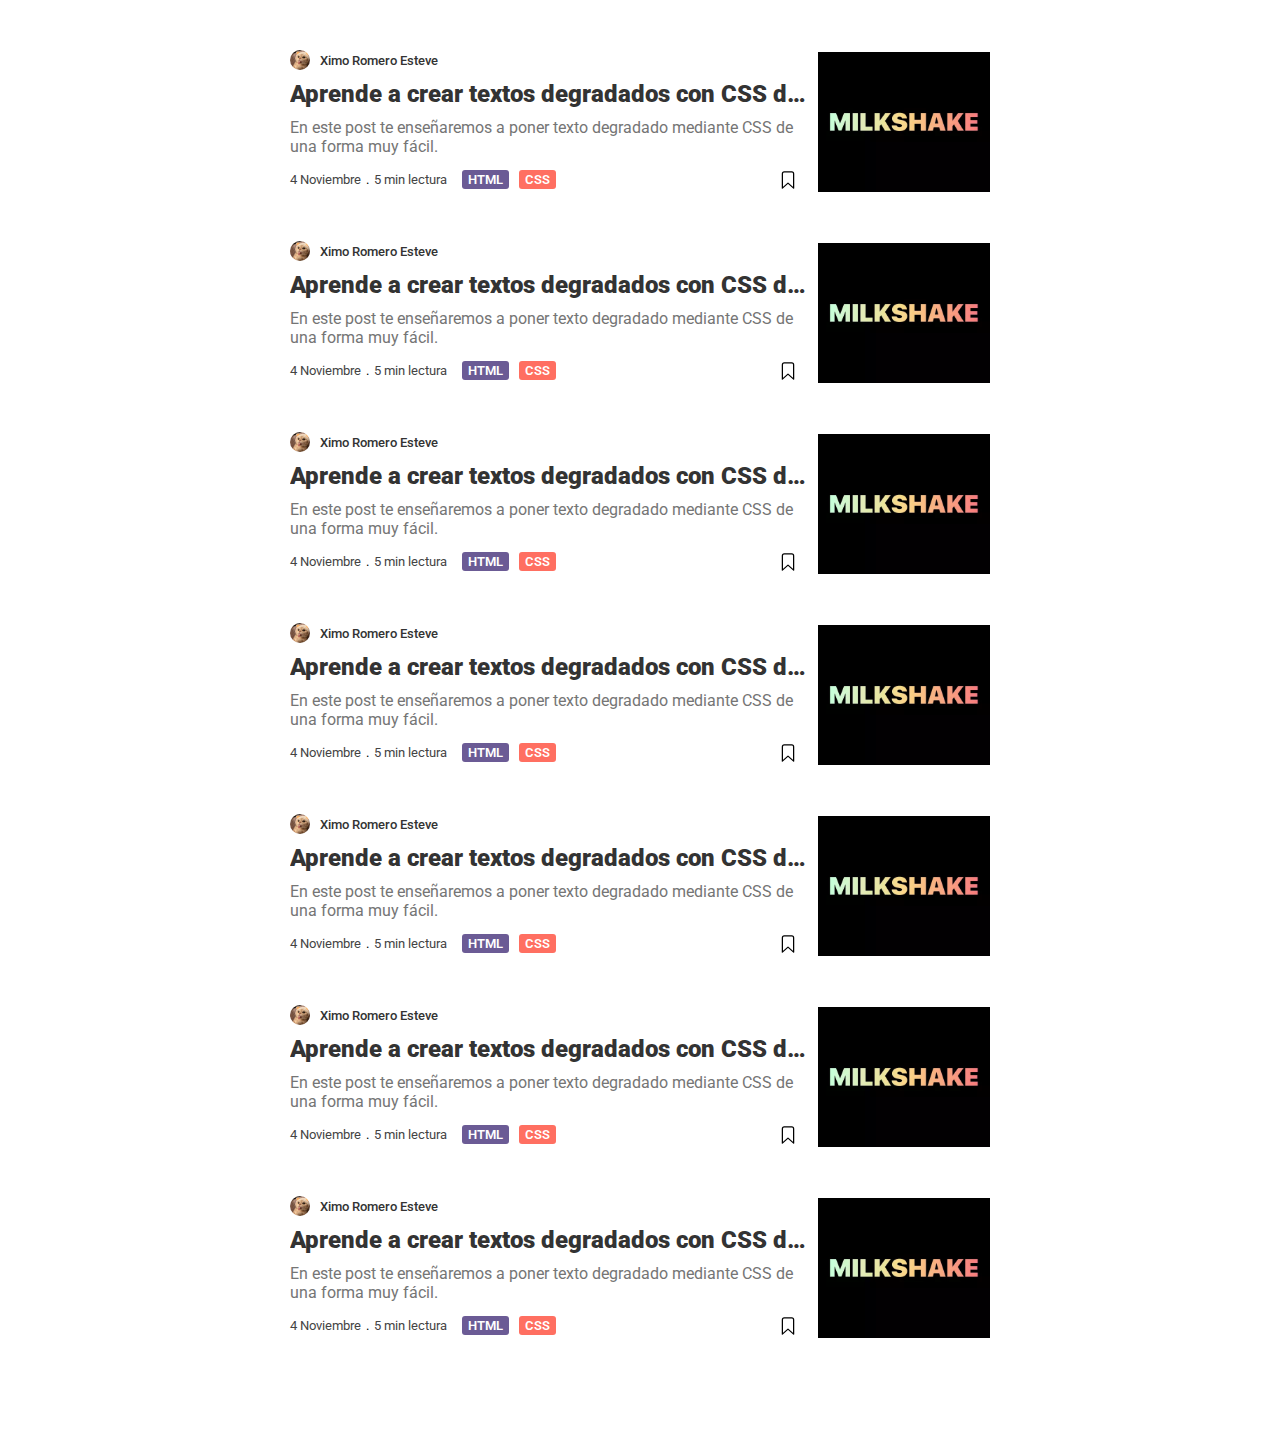
<file: index.html>
<!DOCTYPE html>
<html lang="es">

<head>
    <meta charset="UTF-8">
    <meta name="viewport" content="width=device-width, initial-scale=1.0">
    <title>CSS: Texto degradado en segundos | WEBTRICKS</title>
    <link rel="stylesheet" href="post.css">
</head>

<body>
    <section class="publicaciones">
        <article class="post">
            <div class="left_container">
                <div class="autor_data">
                    <a href="#!" rel="noopener" class="autor_link">
                        <img src="uploads/cat.webp" loading="lazy" alt="Ximo Romero Esteve" class="autor_image">
                    </a>
                    <a href="#!" rel="noopener" class="autor_link">
                        <p class="autor_name">Ximo Romero Esteve</p>
                    </a>
                </div>
                <a href="#!" rel="noopener" class="post_data">
                    <h3 class="post_title">Aprende a crear textos degradados con CSS de forma fácil</h3>
                    <h4 class="description">En este post te enseñaremos a poner texto degradado mediante CSS de una forma muy fácil.</h4>
                </a>
                <div class="bottom_information">
                    <div class="left_column">
                        <span class="date_post">4 Noviembre</span>
                        <span class="separator">.</span>
                        <span class="readTime_post">5 min lectura</span>
                        <div class="categorias_post">
                            <a href="#!" class="html">html</a>
                            <a href="#!" class="css">css</a>
                        </div>
                    </div>
                    <div class="right_column">
                        <a href="#!" rel="noopener" class="save_link">
                            <img src="uploads/bookmark-outline.svg" loading="lazy" alt="Guardar Post" class="save_post">
                        </a>
                    </div>
                </div>
            </div>
            <a href="#!" class="right_container">
                <img src="uploads/text-gradient-little.webp" data-src="uploads/text-gradient.webp" loading="lazy" alt="CSS Texto Degradado" class="post_image">
            </a>
        </article>
        <!--  -->
        <article class="post">
            <div class="left_container">
                <div class="autor_data">
                    <a href="#!" rel="noopener" class="autor_link">
                        <img src="uploads/cat.webp" loading="lazy" alt="Ximo Romero Esteve" class="autor_image">
                    </a>
                    <a href="#!" rel="noopener" class="autor_link">
                        <p class="autor_name">Ximo Romero Esteve</p>
                    </a>
                </div>
                <a href="#!" rel="noopener" class="post_data">
                    <h3 class="post_title">Aprende a crear textos degradados con CSS de forma fácil</h3>
                    <h4 class="description">En este post te enseñaremos a poner texto degradado mediante CSS de una forma muy fácil.</h4>
                </a>
                <div class="bottom_information">
                    <div class="left_column">
                        <span class="date_post">4 Noviembre</span>
                        <span class="separator">.</span>
                        <span class="readTime_post">5 min lectura</span>
                        <div class="categorias_post">
                            <a href="#!" class="html">html</a>
                            <a href="#!" class="css">css</a>
                        </div>
                    </div>
                    <div class="right_column">
                        <a href="#!" rel="noopener" class="save_link">
                            <img src="uploads/bookmark-outline.svg" loading="lazy" alt="Guardar Post" class="save_post">
                        </a>
                    </div>
                </div>
            </div>
            <a href="#!" class="right_container">
                <img src="uploads/text-gradient-little.webp" data-src="uploads/text-gradient.webp" loading="lazy" alt="CSS Texto Degradado" class="post_image">
            </a>
        </article>
        <article class="post">
            <div class="left_container">
                <div class="autor_data">
                    <a href="#!" rel="noopener" class="autor_link">
                        <img src="uploads/cat.webp" loading="lazy" alt="Ximo Romero Esteve" class="autor_image">
                    </a>
                    <a href="#!" rel="noopener" class="autor_link">
                        <p class="autor_name">Ximo Romero Esteve</p>
                    </a>
                </div>
                <a href="#!" rel="noopener" class="post_data">
                    <h3 class="post_title">Aprende a crear textos degradados con CSS de forma fácil</h3>
                    <h4 class="description">En este post te enseñaremos a poner texto degradado mediante CSS de una forma muy fácil.</h4>
                </a>
                <div class="bottom_information">
                    <div class="left_column">
                        <span class="date_post">4 Noviembre</span>
                        <span class="separator">.</span>
                        <span class="readTime_post">5 min lectura</span>
                        <div class="categorias_post">
                            <a href="#!" class="html">html</a>
                            <a href="#!" class="css">css</a>
                        </div>
                    </div>
                    <div class="right_column">
                        <a href="#!" rel="noopener" class="save_link">
                            <img src="uploads/bookmark-outline.svg" loading="lazy" alt="Guardar Post" class="save_post">
                        </a>
                    </div>
                </div>
            </div>
            <a href="#!" class="right_container">
                <img src="uploads/text-gradient-little.webp" data-src="uploads/text-gradient.webp" loading="lazy" alt="CSS Texto Degradado" class="post_image">
            </a>
        </article>
        <article class="post">
            <div class="left_container">
                <div class="autor_data">
                    <a href="#!" rel="noopener" class="autor_link">
                        <img src="uploads/cat.webp" loading="lazy" alt="Ximo Romero Esteve" class="autor_image">
                    </a>
                    <a href="#!" rel="noopener" class="autor_link">
                        <p class="autor_name">Ximo Romero Esteve</p>
                    </a>
                </div>
                <a href="#!" rel="noopener" class="post_data">
                    <h3 class="post_title">Aprende a crear textos degradados con CSS de forma fácil</h3>
                    <h4 class="description">En este post te enseñaremos a poner texto degradado mediante CSS de una forma muy fácil.</h4>
                </a>
                <div class="bottom_information">
                    <div class="left_column">
                        <span class="date_post">4 Noviembre</span>
                        <span class="separator">.</span>
                        <span class="readTime_post">5 min lectura</span>
                        <div class="categorias_post">
                            <a href="#!" class="html">html</a>
                            <a href="#!" class="css">css</a>
                        </div>
                    </div>
                    <div class="right_column">
                        <a href="#!" rel="noopener" class="save_link">
                            <img src="uploads/bookmark-outline.svg" loading="lazy" alt="Guardar Post" class="save_post">
                        </a>
                    </div>
                </div>
            </div>
            <a href="#!" class="right_container">
                <img src="uploads/text-gradient-little.webp" data-src="uploads/text-gradient.webp" loading="lazy" alt="CSS Texto Degradado" class="post_image">
            </a>
        </article>
        <article class="post">
            <div class="left_container">
                <div class="autor_data">
                    <a href="#!" rel="noopener" class="autor_link">
                        <img src="uploads/cat.webp" loading="lazy" alt="Ximo Romero Esteve" class="autor_image">
                    </a>
                    <a href="#!" rel="noopener" class="autor_link">
                        <p class="autor_name">Ximo Romero Esteve</p>
                    </a>
                </div>
                <a href="#!" rel="noopener" class="post_data">
                    <h3 class="post_title">Aprende a crear textos degradados con CSS de forma fácil</h3>
                    <h4 class="description">En este post te enseñaremos a poner texto degradado mediante CSS de una forma muy fácil.</h4>
                </a>
                <div class="bottom_information">
                    <div class="left_column">
                        <span class="date_post">4 Noviembre</span>
                        <span class="separator">.</span>
                        <span class="readTime_post">5 min lectura</span>
                        <div class="categorias_post">
                            <a href="#!" class="html">html</a>
                            <a href="#!" class="css">css</a>
                        </div>
                    </div>
                    <div class="right_column">
                        <a href="#!" rel="noopener" class="save_link">
                            <img src="uploads/bookmark-outline.svg" loading="lazy" alt="Guardar Post" class="save_post">
                        </a>
                    </div>
                </div>
            </div>
            <a href="#!" class="right_container">
                <img src="uploads/text-gradient-little.webp" data-src="uploads/text-gradient.webp" loading="lazy" alt="CSS Texto Degradado" class="post_image">
            </a>
        </article>
        <article class="post">
            <div class="left_container">
                <div class="autor_data">
                    <a href="#!" rel="noopener" class="autor_link">
                        <img src="uploads/cat.webp" loading="lazy" alt="Ximo Romero Esteve" class="autor_image">
                    </a>
                    <a href="#!" rel="noopener" class="autor_link">
                        <p class="autor_name">Ximo Romero Esteve</p>
                    </a>
                </div>
                <a href="#!" rel="noopener" class="post_data">
                    <h3 class="post_title">Aprende a crear textos degradados con CSS de forma fácil</h3>
                    <h4 class="description">En este post te enseñaremos a poner texto degradado mediante CSS de una forma muy fácil.</h4>
                </a>
                <div class="bottom_information">
                    <div class="left_column">
                        <span class="date_post">4 Noviembre</span>
                        <span class="separator">.</span>
                        <span class="readTime_post">5 min lectura</span>
                        <div class="categorias_post">
                            <a href="#!" class="html">html</a>
                            <a href="#!" class="css">css</a>
                        </div>
                    </div>
                    <div class="right_column">
                        <a href="#!" rel="noopener" class="save_link">
                            <img src="uploads/bookmark-outline.svg" loading="lazy" alt="Guardar Post" class="save_post">
                        </a>
                    </div>
                </div>
            </div>
            <a href="#!" class="right_container">
                <img src="uploads/text-gradient-little.webp" data-src="uploads/text-gradient.webp" loading="lazy" alt="CSS Texto Degradado" class="post_image">
            </a>
        </article>
        <article class="post">
            <div class="left_container">
                <div class="autor_data">
                    <a href="#!" rel="noopener" class="autor_link">
                        <img src="uploads/cat.webp" loading="lazy" alt="Ximo Romero Esteve" class="autor_image">
                    </a>
                    <a href="#!" rel="noopener" class="autor_link">
                        <p class="autor_name">Ximo Romero Esteve</p>
                    </a>
                </div>
                <a href="#!" rel="noopener" class="post_data">
                    <h3 class="post_title">Aprende a crear textos degradados con CSS de forma fácil</h3>
                    <h4 class="description">En este post te enseñaremos a poner texto degradado mediante CSS de una forma muy fácil.</h4>
                </a>
                <div class="bottom_information">
                    <div class="left_column">
                        <span class="date_post">4 Noviembre</span>
                        <span class="separator">.</span>
                        <span class="readTime_post">5 min lectura</span>
                        <div class="categorias_post">
                            <a href="#!" class="html">html</a>
                            <a href="#!" class="css">css</a>
                        </div>
                    </div>
                    <div class="right_column">
                        <a href="#!" rel="noopener" class="save_link">
                            <img src="uploads/bookmark-outline.svg" loading="lazy" alt="Guardar Post" class="save_post">
                        </a>
                    </div>
                </div>
            </div>
            <a href="#!" class="right_container">
                <img src="uploads/text-gradient-little.webp" data-src="uploads/text-gradient.webp" loading="lazy" alt="CSS Texto Degradado" class="post_image">
            </a>
        </article>
    </section>

    <script src="app.js"></script>
</body>

</html>
</file>
<file: post.css>
@charset "UTF-8";
/* Aquí van todos los mixins predefinidos */
@import url("https://fonts.googleapis.com/css2?family=Merriweather:wght@300;400;700;900&family=Roboto:wght@100;300;400;500;700;900&display=swap");
/* COLORES */
/* VARIABLES SUELTAS */
* {
  margin: 0;
  padding: 0;
  -webkit-box-sizing: border-box;
          box-sizing: border-box;
}

*::-moz-selection {
  background: #39CCCC;
  color: #FFFFFF;
}

*::selection {
  background: #39CCCC;
  color: #FFFFFF;
}

body {
  min-height: 100vh;
  margin: auto;
  display: -webkit-box;
  display: -ms-flexbox;
  display: flex;
  -webkit-box-pack: center;
      -ms-flex-pack: center;
          justify-content: center;
  -webkit-box-align: center;
      -ms-flex-align: center;
          align-items: center;
}

section.publicaciones {
  margin: 50px 48px;
}

@media (max-width: 768px) {
  section.publicaciones {
    margin: 50px 28px;
  }
}

@media (max-width: 576px) {
  section.publicaciones {
    margin: 30px 18px;
  }
}

article.post {
  display: -webkit-box;
  display: -ms-flexbox;
  display: flex;
  -webkit-box-pack: center;
      -ms-flex-pack: center;
          justify-content: center;
  -webkit-box-align: center;
      -ms-flex-align: center;
          align-items: center;
  max-width: 700px;
  width: 100%;
  font-family: "Roboto", sans-serif;
  margin-bottom: 48px;
  border-radius: 3px;
}

article.post .left_container {
  -webkit-box-flex: 3;
      -ms-flex: 3;
          flex: 3;
  padding-right: 10px;
}

article.post .left_container .autor_data {
  display: -webkit-box;
  display: -ms-flexbox;
  display: flex;
  -webkit-box-pack: start;
      -ms-flex-pack: start;
          justify-content: flex-start;
  -webkit-box-align: center;
      -ms-flex-align: center;
          align-items: center;
  margin-bottom: 10px;
}

article.post .left_container .autor_data a.autor_link {
  /* Hay que cambiar y poner dos links uno foto y otro texto */
  display: -webkit-box;
  display: -ms-flexbox;
  display: flex;
  -webkit-box-pack: center;
      -ms-flex-pack: center;
          justify-content: center;
  -webkit-box-align: center;
      -ms-flex-align: center;
          align-items: center;
  font-size: 13px;
  text-decoration: none;
  color: #333333;
}

article.post .left_container .autor_data a.autor_link img.autor_image {
  display: -webkit-box;
  display: -ms-flexbox;
  display: flex;
  -webkit-box-pack: center;
      -ms-flex-pack: center;
          justify-content: center;
  -webkit-box-align: center;
      -ms-flex-align: center;
          align-items: center;
  width: 20px;
  height: 20px;
  -o-object-fit: cover;
     object-fit: cover;
  border-radius: 50%;
}

article.post .left_container .autor_data a.autor_link p.autor_name {
  font-weight: 500;
}

article.post .left_container .autor_data a.autor_link:focus {
  outline: 1px dashed #222222;
}

article.post .left_container .autor_data a.autor_link:nth-child(2) {
  margin-left: 10px;
}

article.post .left_container .post_data {
  text-decoration: none;
  color: #333333;
}

article.post .left_container .post_data:focus {
  outline: 1px dashed #222222;
}

article.post .left_container .post_data h3.post_title {
  font-weight: 900;
  font-size: 24px;
  margin-bottom: 10px;
  max-height: 40px;
  overflow: hidden;
  text-overflow: ellipsis;
  display: -webkit-box;
  -webkit-line-clamp: 1;
  -webkit-box-orient: vertical;
}

@media (max-width: 768px) {
  article.post .left_container .post_data h3.post_title {
    font-size: 20px;
    font-weight: 700;
  }
}

@media (max-width: 576px) {
  article.post .left_container .post_data h3.post_title {
    font-size: 16px;
    font-weight: 700;
    margin-bottom: 5px;
    -webkit-line-clamp: 2;
  }
}

article.post .left_container .post_data h4.description {
  margin: 10px 10px 10px 0;
  font-weight: 400;
  color: #757575;
  font-size: 16px;
}

@media (max-width: 768px) {
  article.post .left_container .post_data h4.description {
    display: none;
  }
}

article.post .left_container .bottom_information {
  display: -webkit-box;
  display: -ms-flexbox;
  display: flex;
  -webkit-box-pack: justify;
      -ms-flex-pack: justify;
          justify-content: space-between;
  -webkit-box-align: center;
      -ms-flex-align: center;
          align-items: center;
}

article.post .left_container .bottom_information .left_column {
  display: -webkit-box;
  display: -ms-flexbox;
  display: flex;
  -webkit-box-pack: justify;
      -ms-flex-pack: justify;
          justify-content: space-between;
  -webkit-box-align: center;
      -ms-flex-align: center;
          align-items: center;
  font-size: 13px;
}

article.post .left_container .bottom_information .left_column .date_post,
article.post .left_container .bottom_information .left_column .readTime_post {
  color: #444444;
  padding: 6px 0;
}

article.post .left_container .bottom_information .left_column .separator {
  margin: 0 5px;
  height: 100%;
  display: -webkit-box;
  display: -ms-flexbox;
  display: flex;
  -webkit-box-pack: center;
      -ms-flex-pack: center;
          justify-content: center;
  -webkit-box-align: center;
      -ms-flex-align: center;
          align-items: center;
}

article.post .left_container .bottom_information .left_column .categorias_post {
  display: -webkit-box;
  display: -ms-flexbox;
  display: flex;
  -webkit-box-pack: center;
      -ms-flex-pack: center;
          justify-content: center;
  -webkit-box-align: center;
      -ms-flex-align: center;
          align-items: center;
  margin-left: 10px;
}

article.post .left_container .bottom_information .left_column .categorias_post .html,
article.post .left_container .bottom_information .left_column .categorias_post .css {
  padding: 2px 6px;
  font-weight: 600;
  border-radius: 3px;
  background: #6B5B95;
  display: -webkit-box;
  display: -ms-flexbox;
  display: flex;
  -webkit-box-pack: center;
      -ms-flex-pack: center;
          justify-content: center;
  -webkit-box-align: center;
      -ms-flex-align: center;
          align-items: center;
  margin: 0 5px;
  text-transform: uppercase;
  text-decoration: none;
  color: #333333;
  color: #ffffff;
}

article.post .left_container .bottom_information .left_column .categorias_post .html:focus,
article.post .left_container .bottom_information .left_column .categorias_post .css:focus {
  outline: 1px dashed #222222;
}

article.post .left_container .bottom_information .left_column .categorias_post .css {
  background: #FF6F61;
}

@media (max-width: 576px) {
  article.post .left_container .bottom_information .left_column .categorias_post {
    display: none;
  }
}

article.post .left_container .bottom_information .right_column a.save_link {
  width: 20px;
  height: 20px;
  -o-object-fit: cover;
     object-fit: cover;
  margin-right: 10px;
  display: block;
  text-decoration: none;
  color: #333333;
}

article.post .left_container .bottom_information .right_column a.save_link:focus {
  outline: 1px dashed #222222;
}

article.post .left_container .bottom_information .right_column a.save_link img.save_post {
  width: 100%;
  height: 100%;
  position: relative;
}

article.post .right_container {
  -webkit-box-flex: 1;
      -ms-flex: 1;
          flex: 1;
  display: -webkit-box;
  display: -ms-flexbox;
  display: flex;
  -webkit-box-pack: center;
      -ms-flex-pack: center;
          justify-content: center;
  -webkit-box-align: center;
      -ms-flex-align: center;
          align-items: center;
  text-decoration: none;
  color: #333333;
  height: 140px;
}

article.post .right_container:focus {
  outline: 1px dashed #222222;
}

article.post .right_container img.post_image {
  width: 100%;
  height: 100%;
  -o-object-fit: cover;
     object-fit: cover;
}

@media (max-width: 768px) {
  article.post .right_container {
    height: 120px;
  }
}

@media (max-width: 576px) {
  article.post .right_container {
    -webkit-box-flex: 1.5;
        -ms-flex: 1.5;
            flex: 1.5;
    height: 100px;
  }
}

@media (max-width: 768px) {
  article.post {
    max-width: none;
  }
}
/*# sourceMappingURL=post.css.map */
</file>
